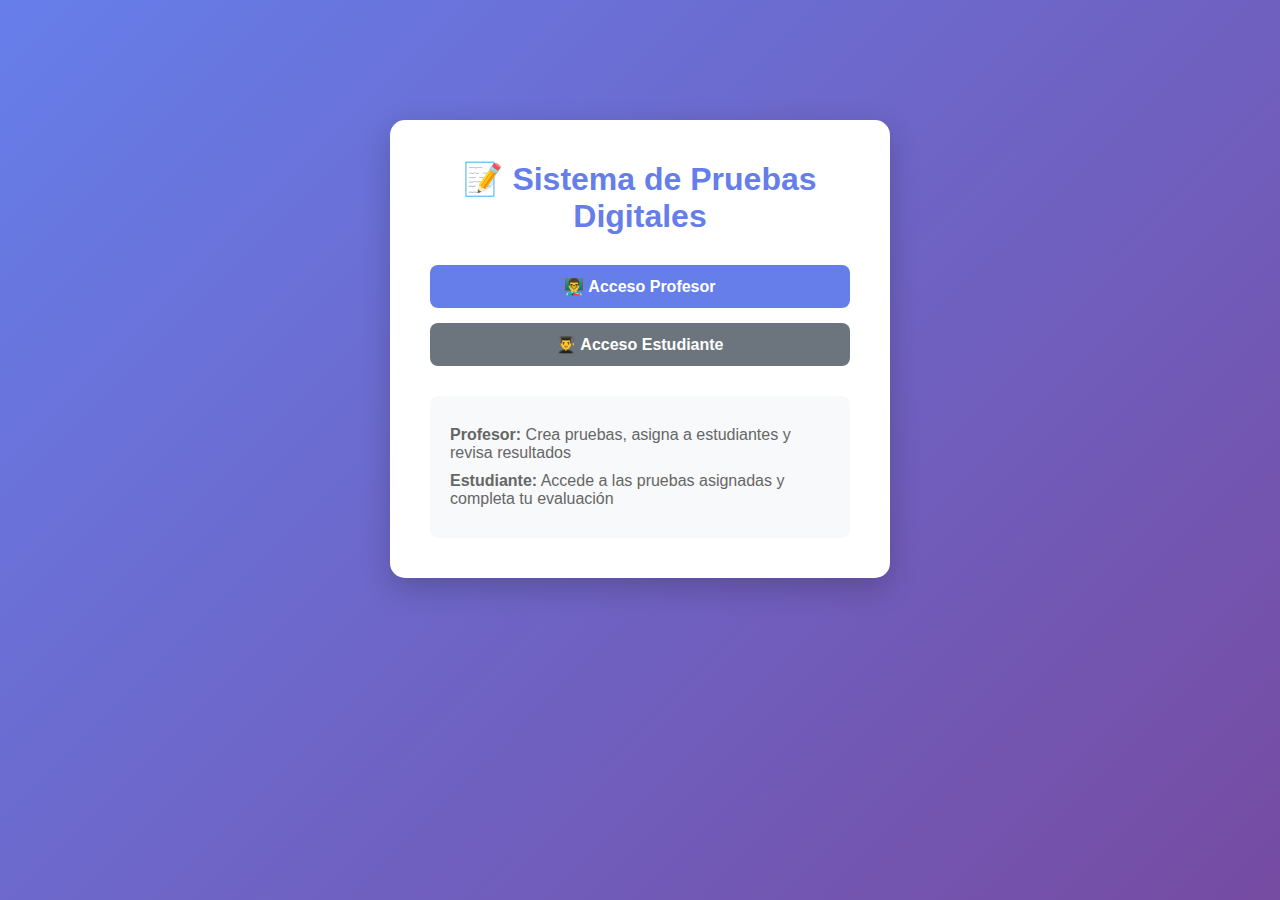
<file: index.html>
<!DOCTYPE html>
<html lang="es">
<head>
    <meta charset="UTF-8">
    <meta name="viewport" content="width=device-width, initial-scale=1.0">
    <title>Sistema de Pruebas Digitales - Inicio</title>
    <link rel="stylesheet" href="styles.css">
</head>
<body>
    <div class="container">
        <div class="login-card">
            <h1>📝 Sistema de Pruebas Digitales</h1>
            <div class="login-options">
                <button class="btn btn-primary" onclick="mostrarLoginProfesor()">
                    👨‍🏫 Acceso Profesor
                </button>
                <button class="btn btn-secondary" onclick="window.location.href='estudiante.html'">
                    👨‍🎓 Acceso Estudiante
                </button>
            </div>
            <div class="info-box">
                <p><strong>Profesor:</strong> Crea pruebas, asigna a estudiantes y revisa resultados</p>
                <p><strong>Estudiante:</strong> Accede a las pruebas asignadas y completa tu evaluación</p>
            </div>
        </div>
        
    </div>

    <!-- Modal de Login Profesor -->
    <div id="modalLoginProfesor" class="modal" style="display: none;">
        <div class="modal-content">
            <span class="close" onclick="cerrarModalLogin()">&times;</span>
            <h2>🔐 Acceso Profesor</h2>
            <form id="formLoginProfesor" onsubmit="validarLoginProfesor(event)">
                <div class="form-group">
                    <label>Contraseña:</label>
                    <input type="password" id="passwordProfesor" required placeholder="Ingresa la contraseña" autofocus>
                </div>
                <div id="mensajeError" class="error-message" style="display: none;"></div>
                <div class="form-actions">
                    <button type="submit" class="btn btn-primary">Ingresar</button>
                    <button type="button" class="btn btn-secondary" onclick="cerrarModalLogin()">Cancelar</button>
                </div>
            </form>
        </div>
    </div>

    <script src="app.js"></script>
    <script>
        function mostrarLoginProfesor() {
            document.getElementById('modalLoginProfesor').style.display = 'flex';
            document.getElementById('passwordProfesor').focus();
        }

        function cerrarModalLogin() {
            document.getElementById('modalLoginProfesor').style.display = 'none';
            document.getElementById('formLoginProfesor').reset();
            document.getElementById('mensajeError').style.display = 'none';
        }

        function validarLoginProfesor(event) {
            event.preventDefault();
            const password = document.getElementById('passwordProfesor').value;
            const mensajeError = document.getElementById('mensajeError');
            
            if (verificarPasswordProfesor(password)) {
                sessionStorage.setItem('profesorAutenticado', 'true');
                window.location.href = 'profesor.html';
            } else {
                mensajeError.textContent = 'Contraseña incorrecta';
                mensajeError.style.display = 'block';
                document.getElementById('passwordProfesor').value = '';
                document.getElementById('passwordProfesor').focus();
            }
        }

        // Cerrar modal al hacer clic fuera
        window.onclick = function(event) {
            const modal = document.getElementById('modalLoginProfesor');
            if (event.target === modal) {
                cerrarModalLogin();
            }
        }
    </script>
</body>
</html>
</file>
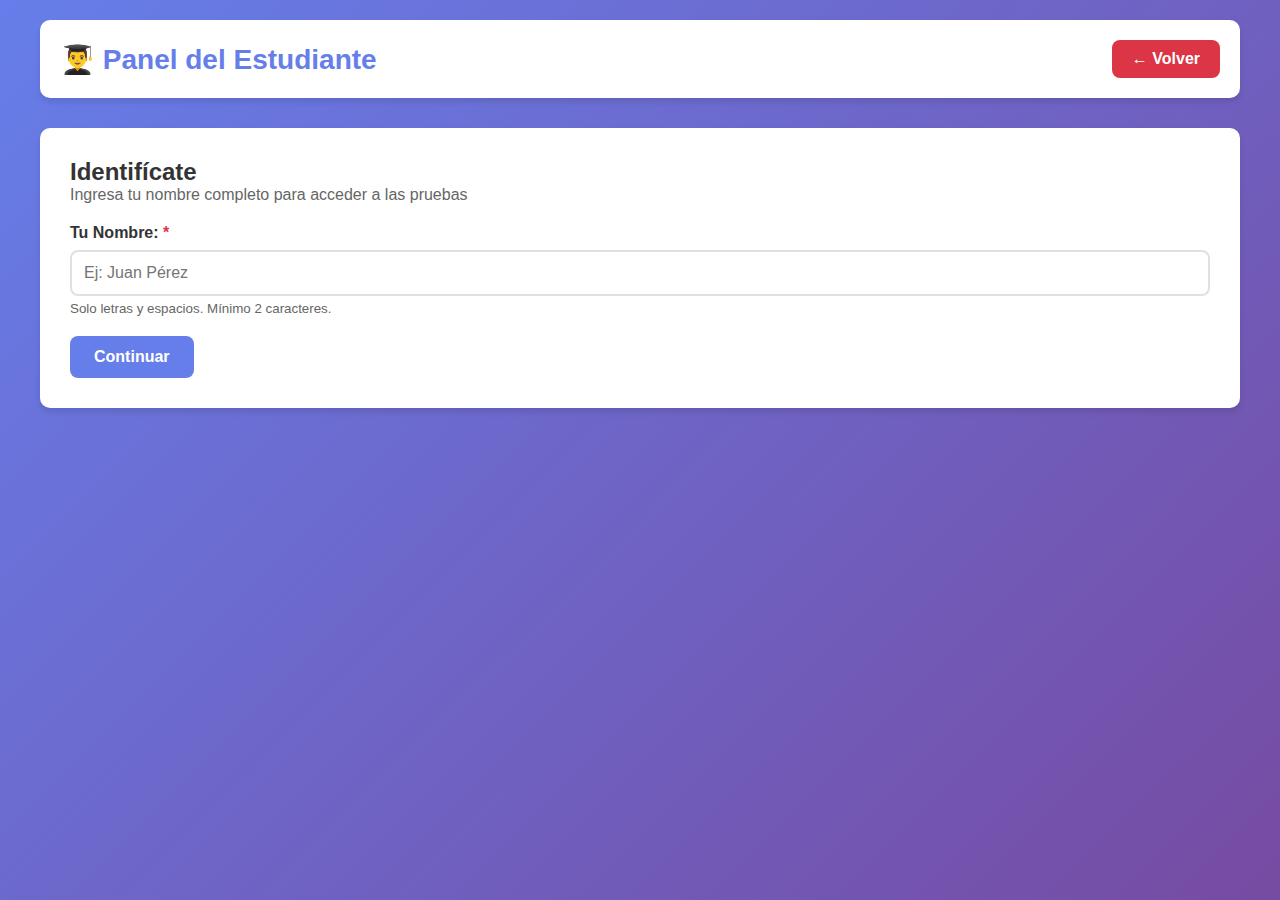
<file: estudiante.html>
<!DOCTYPE html>
<html lang="es">
<head>
    <meta charset="UTF-8">
    <meta name="viewport" content="width=device-width, initial-scale=1.0">
    <title>Panel del Estudiante</title>
    <link rel="stylesheet" href="styles.css">
</head> 
<body>
    <div class="container">
        <header class="header">
            <h1>👨‍🎓 Panel del Estudiante</h1>
            <button class="btn btn-back" onclick="window.location.href='index.html'">← Volver</button>
        </header>

        <!-- Vista: Selección de Estudiante -->
        <div id="vistaSeleccion" class="card">
            <h2>Identifícate</h2>
            <p style="color: #666; margin-bottom: 20px;">Ingresa tu nombre completo para acceder a las pruebas</p>
            <div class="form-group">
                <label>Tu Nombre: <span style="color: #dc3545;">*</span></label>
                <input type="text" id="nombreEstudiante" placeholder="Ej: Juan Pérez" required 
                       onkeypress="if(event.key === 'Enter') iniciarSesionEstudiante()">
                <small style="color: #666; margin-top: 5px; display: block;">
                    Solo letras y espacios. Mínimo 2 caracteres.
                </small>
            </div>
            <div id="mensajeErrorNombre" style="display: none; margin-bottom: 15px;"></div>
            <button class="btn btn-primary" onclick="iniciarSesionEstudiante()">Continuar</button>
        </div>

        <!-- Vista: Lista de Pruebas -->
        <div id="vistaPruebas" class="tab-content" style="display: none;">
            <div class="card">
                <h2>Pruebas Disponibles</h2>
                <div id="listaPruebasEstudiante"></div>
            </div>
        </div>

        <!-- Vista: Tomar Prueba -->
        <div id="vistaTomarPrueba" class="tab-content" style="display: none;">
            <div class="card">
                <div class="quiz-header">
                    <h2 id="tituloPruebaActual"></h2>
                    <div class="timer" id="timer">Tiempo: --:--</div>
                </div>
                <div id="preguntasPrueba"></div>
                <div class="quiz-actions">
                    <button class="btn btn-primary" onclick="enviarPrueba()">Enviar Prueba</button>
                    <button class="btn btn-secondary" onclick="cancelarPrueba()">Cancelar</button>
                </div>
            </div>
        </div>

        <!-- Vista: Resultado -->
        <div id="vistaResultado" class="tab-content" style="display: none;">
            <div class="card resultado-card">
                <h2>Resultado de la Prueba</h2>
                <div class="resultado-info">
                    <div class="resultado-item">
                        <span class="label">Puntaje:</span>
                        <span class="value" id="puntajeFinal">0</span>
                    </div>
                    <div class="resultado-item">
                        <span class="label">Nota:</span>
                        <span class="value nota" id="notaFinal">0.0</span>
                    </div>
                    <div class="resultado-item">
                        <span class="label">Preguntas Correctas:</span>
                        <span class="value" id="correctasFinal">0</span>
                    </div>
                    <div class="resultado-item">
                        <span class="label">Total Preguntas:</span>
                        <span class="value" id="totalFinal">0</span>
                    </div>
                </div>
                <button class="btn btn-primary" onclick="volverAPruebas()">Volver a Pruebas</button>
            </div>
        </div>
    </div>

    <script src="app.js"></script>
    <script src="estudiante.js"></script>
</body>
</html>
</file>
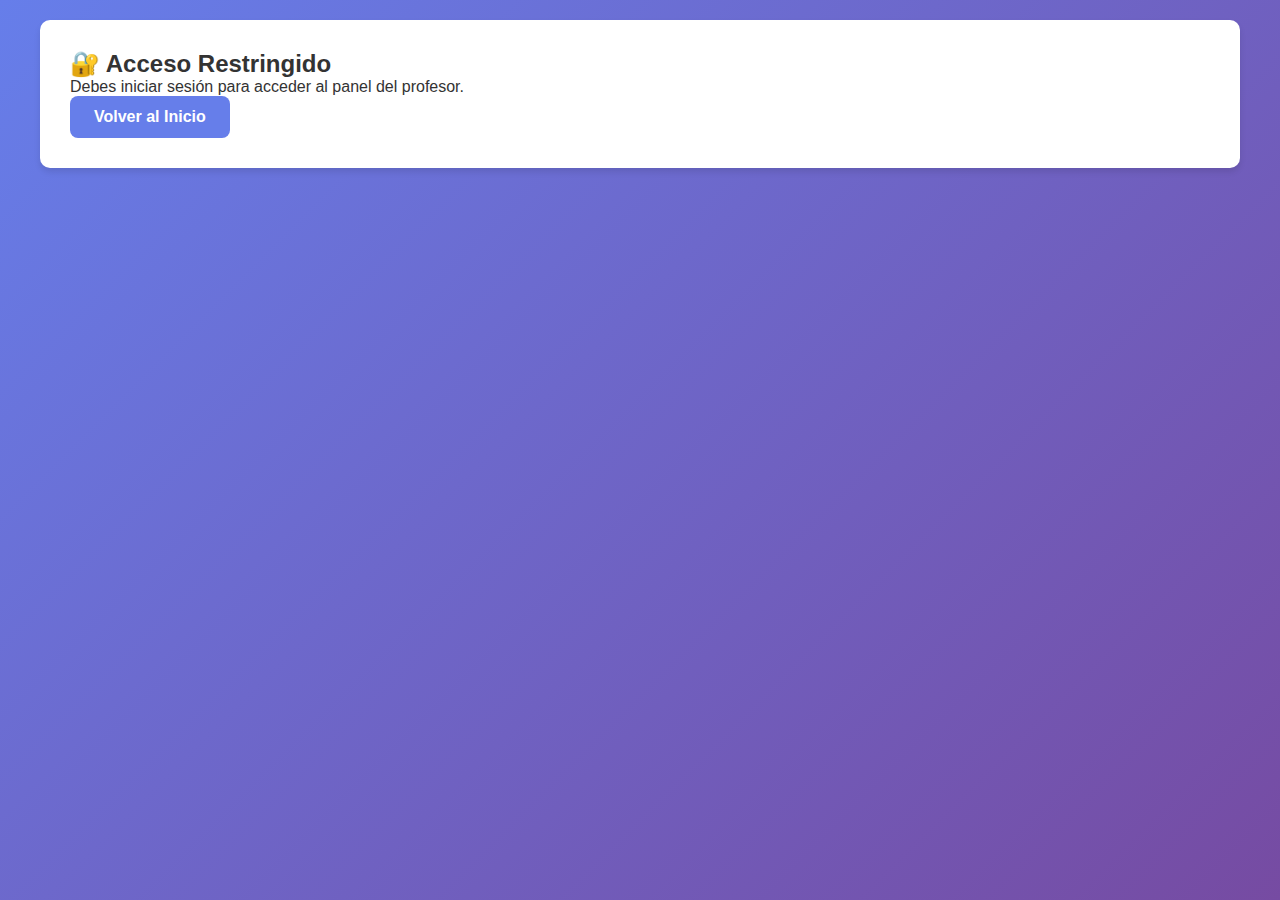
<file: profesor.html>
<!DOCTYPE html>
<html lang="es">
<head>
    <meta charset="UTF-8">
    <meta name="viewport" content="width=device-width, initial-scale=1.0">
    <title>Panel del Profesor</title>
    <link rel="stylesheet" href="styles.css">
</head>
<body>
    <div class="container">
        <header class="header">
            <h1>👨‍🏫 Panel del Profesor</h1>
            <div style="display: flex; gap: 10px;">
                <button class="btn btn-secondary" onclick="cerrarSesion()">Cerrar Sesión</button>
                <button class="btn btn-back" onclick="window.location.href='index.html'">← Volver</button>
            </div>
        </header>

        <div class="tabs">
            <button class="tab-btn active" onclick="showTab('crear')">Crear Prueba</button>
            <button class="tab-btn" onclick="showTab('ver-pruebas')">Ver Pruebas</button>
            <button class="tab-btn" onclick="showTab('resultados')">Resultados</button>
            <button class="tab-btn" onclick="showTab('configuracion')">⚙️ Configuración</button>
        </div> 

        <!-- Tab: Crear Prueba -->
        <div id="crear" class="tab-content active">
            <div class="card">
                <h2>Crear Nueva Prueba</h2>
                <form id="formCrearPrueba">
                    <div class="form-group">
                        <label>Título de la Prueba:</label>
                        <input type="text" id="tituloPrueba" required placeholder="Ej: Examen de Matemáticas">
                    </div>
                    <div class="form-group">
                        <label>Descripción:</label>
                        <textarea id="descripcionPrueba" rows="3" placeholder="Descripción de la prueba"></textarea>
                    </div>
                    <div class="form-group">
                        <label>Tiempo límite (minutos):</label>
                        <input type="number" id="tiempoLimite" min="1" value="30" required>
                    </div>
                    <div id="preguntasContainer"></div>
                    <button type="button" class="btn btn-add" onclick="agregarPregunta()">+ Agregar Pregunta</button>
                    <div class="form-actions">
                        <button type="submit" class="btn btn-primary">Guardar Prueba</button>
                    </div>
                </form>
            </div>
        </div>

        <!-- Tab: Ver Pruebas -->
        <div id="ver-pruebas" class="tab-content">
            <div class="card">
                <h2>Pruebas Creadas</h2>
                <div id="listaPruebas"></div>
            </div>
        </div>

        <!-- Tab: Resultados -->
        <div id="resultados" class="tab-content">
            <div class="card">
                <h2>Resultados de Estudiantes</h2>
                <div class="filters">
                    <select id="filtroPrueba" onchange="filtrarResultados()">
                        <option value="">Todas las pruebas</option>
                    </select>
                </div>
                <div id="resultadosContainer"></div>
            </div>
        </div>

        <!-- Tab: Configuración -->
        <div id="configuracion" class="tab-content">
            <div class="card">
                <h2>⚙️ Configuración</h2>
                <div class="form-group">
                    <label>Cambiar Contraseña del Profesor:</label>
                    <input type="password" id="nuevaPassword" placeholder="Nueva contraseña" style="margin-bottom: 10px;">
                    <input type="password" id="confirmarPassword" placeholder="Confirmar contraseña">
                    <button class="btn btn-primary" onclick="cambiarPassword()" style="margin-top: 10px;">Cambiar Contraseña</button>
                    <div id="mensajePassword" style="margin-top: 15px;"></div>
                </div>
                <div class="info-box" style="margin-top: 30px;">
                    <p><strong>Nota:</strong> La contraseña por defecto es "profesor123". Cámbiala por seguridad.</p>
                </div>
            </div>
        </div>
    </div>

    <!-- Vista de Login si no está autenticado -->
    <div id="vistaLogin" class="tab-content" style="display: none;">
        <div class="card">
            <h2>🔐 Acceso Restringido</h2>
            <p>Debes iniciar sesión para acceder al panel del profesor.</p>
            <button class="btn btn-primary" onclick="window.location.href='index.html'">Volver al Inicio</button>
        </div>
    </div>

    <script src="app.js"></script>
    <script>
        // Verificar autenticación al cargar
        if (!verificarAutenticacionProfesor()) {
            document.body.innerHTML = `
                <div class="container">
                    <div class="card">
                        <h2>🔐 Acceso Restringido</h2>
                        <p>Debes iniciar sesión para acceder al panel del profesor.</p>
                        <button class="btn btn-primary" onclick="window.location.href='index.html'">Volver al Inicio</button>
                    </div>
                </div>
            `;
        }

        function cerrarSesion() {
            sessionStorage.removeItem('profesorAutenticado');
            window.location.href = 'index.html';
        }

        function cambiarPassword() {
            const nuevaPassword = document.getElementById('nuevaPassword').value;
            const confirmarPassword = document.getElementById('confirmarPassword').value;
            const mensaje = document.getElementById('mensajePassword');
            
            if (!nuevaPassword || !confirmarPassword) {
                mensaje.innerHTML = '<p style="color: #dc3545;">Por favor completa ambos campos</p>';
                return;
            }
            
            if (nuevaPassword !== confirmarPassword) {
                mensaje.innerHTML = '<p style="color: #dc3545;">Las contraseñas no coinciden</p>';
                return;
            }
            
            if (nuevaPassword.length < 4) {
                mensaje.innerHTML = '<p style="color: #dc3545;">La contraseña debe tener al menos 4 caracteres</p>';
                return;
            }
            
            cambiarPasswordProfesor(nuevaPassword);
            mensaje.innerHTML = '<p style="color: #28a745;">✓ Contraseña cambiada exitosamente</p>';
            document.getElementById('nuevaPassword').value = '';
            document.getElementById('confirmarPassword').value = '';
        }
    </script>
    <script src="profesor.js"></script>
</body>
</html>
</file>
<file: styles.css>
* {
    margin: 0;
    padding: 0;
    box-sizing: border-box;
}

body {
    font-family: 'Segoe UI', Tahoma, Geneva, Verdana, sans-serif;
    background: linear-gradient(135deg, #667eea 0%, #764ba2 100%);
    min-height: 100vh;
    padding: 20px;
    color: #333;
}
 
.container {
    max-width: 1200px;
    margin: 0 auto;
}

/* Header */
.header {
    display: flex;
    justify-content: space-between;
    align-items: center;
    margin-bottom: 30px;
    background: white;
    padding: 20px;
    border-radius: 10px;
    box-shadow: 0 4px 6px rgba(0, 0, 0, 0.1);
}

.header h1 {
    color: #667eea;
    font-size: 28px;
}

/* Cards */
.card {
    background: white;
    border-radius: 10px;
    padding: 30px;
    box-shadow: 0 4px 6px rgba(0, 0, 0, 0.1);
    margin-bottom: 20px;
}

.login-card {
    background: white;
    border-radius: 15px;
    padding: 40px;
    box-shadow: 0 10px 30px rgba(0, 0, 0, 0.2);
    text-align: center;
    max-width: 500px;
    margin: 100px auto;
}

.login-card h1 {
    color: #667eea;
    margin-bottom: 30px;
    font-size: 32px;
}

.login-options {
    display: flex;
    flex-direction: column;
    gap: 15px;
    margin-bottom: 30px;
}

.info-box {
    background: #f8f9fa;
    padding: 20px;
    border-radius: 8px;
    text-align: left;
    margin-top: 20px;
}

.info-box p {
    margin: 10px 0;
    color: #666;
}

/* Buttons */
.btn {
    padding: 12px 24px;
    border: none;
    border-radius: 8px;
    font-size: 16px;
    cursor: pointer;
    transition: all 0.3s ease;
    font-weight: 600;
}

.btn-primary {
    background: #667eea;
    color: white;
}

.btn-primary:hover {
    background: #5568d3;
    transform: translateY(-2px);
    box-shadow: 0 4px 8px rgba(102, 126, 234, 0.3);
}

.btn-secondary {
    background: #6c757d;
    color: white;
}

.btn-secondary:hover {
    background: #5a6268;
    transform: translateY(-2px);
}

.btn-back {
    background: #dc3545;
    color: white;
    padding: 10px 20px;
}

.btn-back:hover {
    background: #c82333;
}

.btn-add {
    background: #28a745;
    color: white;
    width: 100%;
    margin: 20px 0;
}

.btn-add:hover {
    background: #218838;
}

.btn-danger {
    background: #dc3545;
    color: white;
    padding: 8px 16px;
    font-size: 14px;
}

.btn-danger:hover {
    background: #c82333;
}

.btn-success {
    background: #28a745;
    color: white;
    padding: 8px 16px;
    font-size: 14px;
}

.btn-success:hover {
    background: #218838;
}

/* Tabs */
.tabs {
    display: flex;
    gap: 10px;
    margin-bottom: 20px;
    background: white;
    padding: 10px;
    border-radius: 10px;
    box-shadow: 0 2px 4px rgba(0, 0, 0, 0.1);
}

.tab-btn {
    flex: 1;
    padding: 12px 20px;
    border: none;
    background: #f8f9fa;
    border-radius: 8px;
    cursor: pointer;
    font-size: 16px;
    font-weight: 600;
    transition: all 0.3s ease;
}

.tab-btn:hover {
    background: #e9ecef;
}

.tab-btn.active {
    background: #667eea;
    color: white;
}

.tab-content {
    display: none;
}

.tab-content.active {
    display: block;
}

/* Forms */
.form-group {
    margin-bottom: 20px;
}

.form-group label {
    display: block;
    margin-bottom: 8px;
    font-weight: 600;
    color: #333;
}

.form-group input,
.form-group textarea,
.form-group select {
    width: 100%;
    padding: 12px;
    border: 2px solid #e0e0e0;
    border-radius: 8px;
    font-size: 16px;
    transition: border-color 0.3s ease;
}

.form-group input:focus,
.form-group textarea:focus,
.form-group select:focus {
    outline: none;
    border-color: #667eea;
}

.form-actions {
    margin-top: 30px;
    text-align: right;
}

/* Preguntas */
.pregunta-item {
    background: #f8f9fa;
    padding: 20px;
    border-radius: 8px;
    margin-bottom: 20px;
    border: 2px solid #e0e0e0;
}

.pregunta-header {
    display: flex;
    justify-content: space-between;
    align-items: center;
    margin-bottom: 15px;
}

.pregunta-header h3 {
    color: #667eea;
    font-size: 18px;
}

.opcion-item {
    display: flex;
    align-items: center;
    gap: 10px;
    margin-bottom: 10px;
    padding: 10px;
    background: white;
    border-radius: 6px;
}

.opcion-item input[type="text"] {
    flex: 1;
    padding: 8px;
    border: 1px solid #ddd;
    border-radius: 4px;
}

.opcion-item input[type="radio"] {
    width: 20px;
    height: 20px;
    cursor: pointer;
}

/* Lista de Pruebas */
.prueba-item {
    background: #f8f9fa;
    padding: 20px;
    border-radius: 8px;
    margin-bottom: 15px;
    border-left: 4px solid #667eea;
    display: flex;
    justify-content: space-between;
    align-items: center;
}

.prueba-info h3 {
    color: #667eea;
    margin-bottom: 5px;
}

.prueba-info p {
    color: #666;
    font-size: 14px;
}

.prueba-actions {
    display: flex;
    gap: 10px;
}

/* Resultados */
.resultado-item-card {
    background: #f8f9fa;
    padding: 20px;
    border-radius: 8px;
    margin-bottom: 15px;
    border-left: 4px solid #28a745;
}

.resultado-item-card.en-proceso {
    border-left-color: #ffc107;
}

.resultado-item-card.completado {
    border-left-color: #28a745;
}

.resultado-header {
    display: flex;
    justify-content: space-between;
    align-items: center;
    margin-bottom: 10px;
}

.resultado-header h3 {
    color: #333;
}

.estado-badge {
    padding: 5px 12px;
    border-radius: 20px;
    font-size: 12px;
    font-weight: 600;
}

.estado-badge.en-proceso {
    background: #fff3cd;
    color: #856404;
}

.estado-badge.completado {
    background: #d4edda;
    color: #155724;
}

.resultado-details {
    display: grid;
    grid-template-columns: repeat(auto-fit, minmax(150px, 1fr));
    gap: 15px;
    margin-top: 15px;
}

.resultado-detail {
    background: white;
    padding: 10px;
    border-radius: 6px;
    text-align: center;
}

.resultado-detail .label {
    font-size: 12px;
    color: #666;
    display: block;
    margin-bottom: 5px;
}

.resultado-detail .value {
    font-size: 20px;
    font-weight: bold;
    color: #667eea;
}

/* Quiz */
.quiz-header {
    display: flex;
    justify-content: space-between;
    align-items: center;
    margin-bottom: 30px;
    padding-bottom: 20px;
    border-bottom: 2px solid #e0e0e0;
}

.timer {
    background: #667eea;
    color: white;
    padding: 10px 20px;
    border-radius: 8px;
    font-size: 18px;
    font-weight: bold;
}

.timer.warning {
    background: #ffc107;
    color: #333;
}

.timer.danger {
    background: #dc3545;
}

.pregunta-quiz {
    background: #f8f9fa;
    padding: 25px;
    border-radius: 8px;
    margin-bottom: 25px;
    border: 2px solid #e0e0e0;
}

.pregunta-quiz h3 {
    color: #667eea;
    margin-bottom: 20px;
    font-size: 20px;
}

.opcion-quiz {
    display: flex;
    align-items: center;
    gap: 12px;
    padding: 15px;
    background: white;
    border-radius: 8px;
    margin-bottom: 10px;
    cursor: pointer;
    transition: all 0.3s ease;
    border: 2px solid #e0e0e0;
}

.opcion-quiz:hover {
    border-color: #667eea;
    background: #f0f4ff;
}

.opcion-quiz input[type="radio"] {
    width: 20px;
    height: 20px;
    cursor: pointer;
}

.opcion-quiz label {
    cursor: pointer;
    flex: 1;
    font-size: 16px;
}

.opcion-quiz.verdadero-falso {
    padding: 20px;
    font-size: 18px;
}

.verdadero-label {
    color: #28a745 !important;
    font-weight: bold;
}

.falso-label {
    color: #dc3545 !important;
    font-weight: bold;
}

.imagen-pregunta {
    margin: 20px 0;
    text-align: center;
    background: #f8f9fa;
    padding: 15px;
    border-radius: 8px;
}

.imagen-pregunta img {
    max-width: 100%;
    max-height: 400px;
    border-radius: 8px;
    box-shadow: 0 2px 8px rgba(0, 0, 0, 0.1);
}

.quiz-actions {
    display: flex;
    gap: 15px;
    justify-content: center;
    margin-top: 30px;
}

/* Resultado Card */
.resultado-card {
    text-align: center;
}

.resultado-info {
    display: grid;
    grid-template-columns: repeat(auto-fit, minmax(200px, 1fr));
    gap: 20px;
    margin: 30px 0;
}

.resultado-item {
    background: #f8f9fa;
    padding: 25px;
    border-radius: 10px;
    border: 2px solid #e0e0e0;
}

.resultado-item .label {
    display: block;
    font-size: 14px;
    color: #666;
    margin-bottom: 10px;
}

.resultado-item .value {
    display: block;
    font-size: 36px;
    font-weight: bold;
    color: #667eea;
}

.resultado-item .value.nota {
    font-size: 48px;
    color: #28a745;
}

/* Filters */
.filters {
    margin-bottom: 20px;
}

.filters select {
    width: 100%;
    max-width: 400px;
    padding: 12px;
    border: 2px solid #e0e0e0;
    border-radius: 8px;
    font-size: 16px;
}

/* Modal */
.modal {
    display: none;
    position: fixed;
    z-index: 1000;
    left: 0;
    top: 0;
    width: 100%;
    height: 100%;
    background-color: rgba(0, 0, 0, 0.5);
    justify-content: center;
    align-items: center;
}

.modal-content {
    background-color: white;
    padding: 30px;
    border-radius: 15px;
    box-shadow: 0 10px 30px rgba(0, 0, 0, 0.3);
    max-width: 400px;
    width: 90%;
    position: relative;
}

.modal-content h2 {
    color: #667eea;
    margin-bottom: 20px;
    text-align: center;
}

.close {
    position: absolute;
    right: 15px;
    top: 15px;
    font-size: 28px;
    font-weight: bold;
    color: #aaa;
    cursor: pointer;
    transition: color 0.3s ease;
}

.close:hover {
    color: #333;
}

.error-message {
    background: #f8d7da;
    color: #721c24;
    padding: 12px;
    border-radius: 6px;
    margin-bottom: 15px;
    border: 1px solid #f5c6cb;
    text-align: center;
    font-size: 14px;
}

/* Responsive */
@media (max-width: 768px) {
    .header {
        flex-direction: column;
        gap: 15px;
    }

    .tabs {
        flex-direction: column;
    }

    .prueba-item {
        flex-direction: column;
        gap: 15px;
    }

    .quiz-header {
        flex-direction: column;
        gap: 15px;
    }

    .resultado-info {
        grid-template-columns: 1fr;
    }

    .modal-content {
        padding: 20px;
        margin: 20px;
    }
}
</file>
